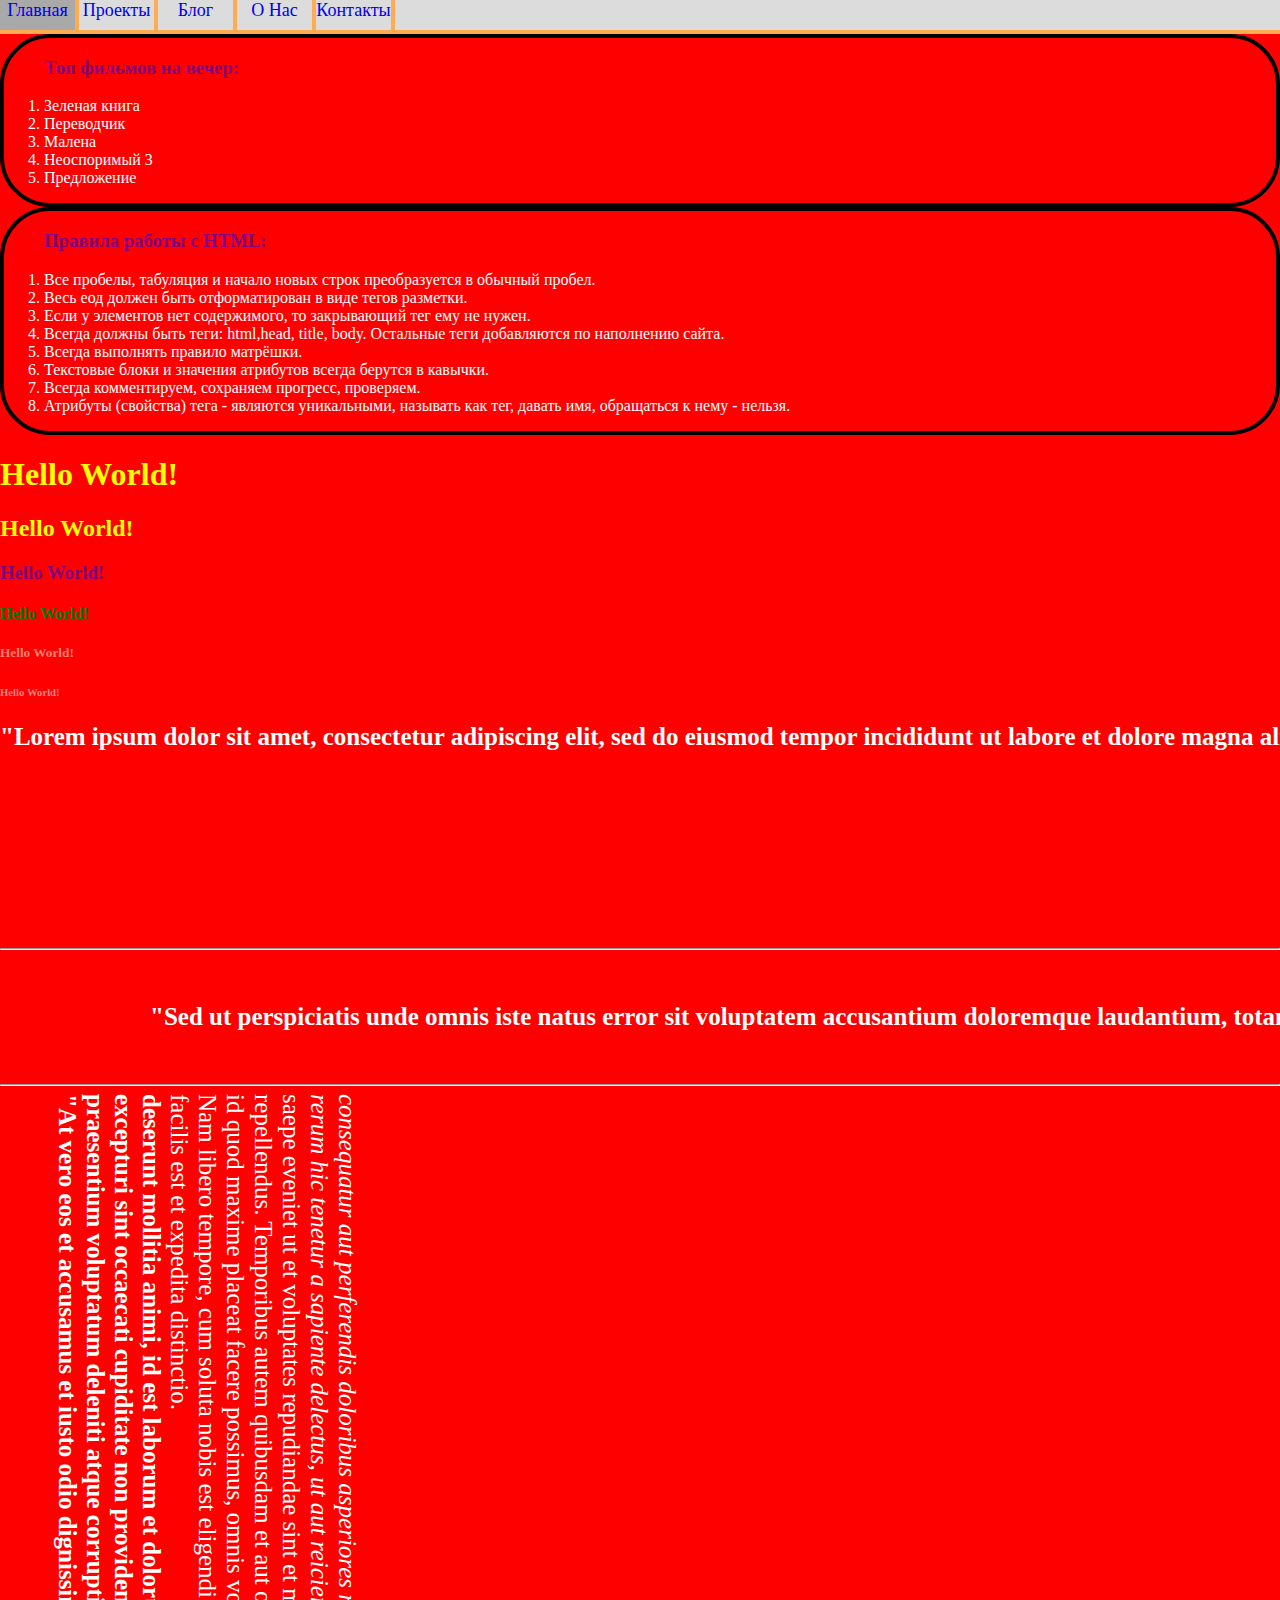
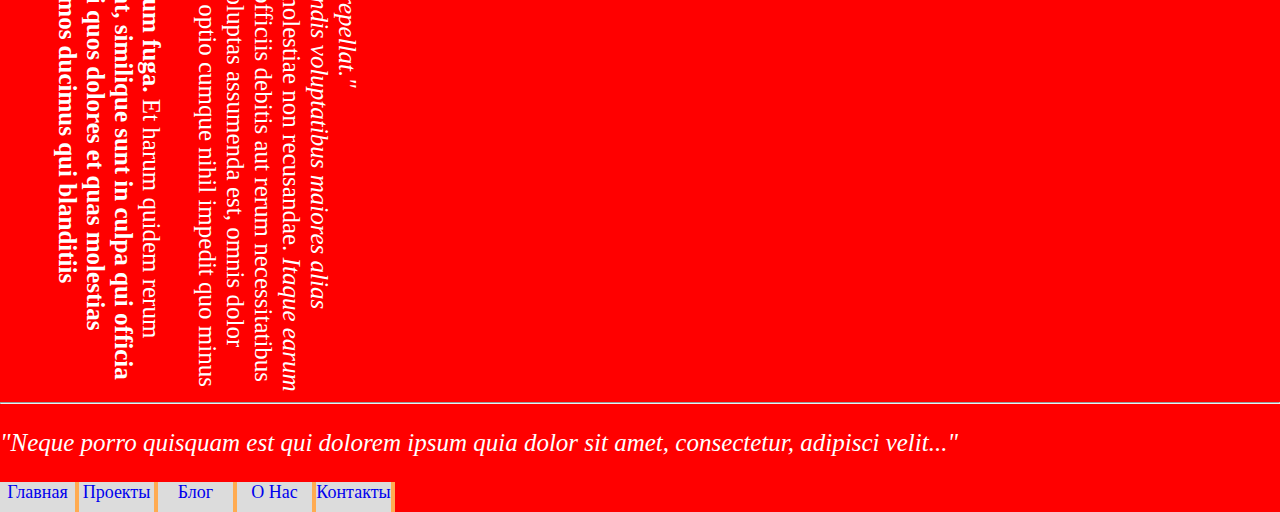
<file: index.html>
<!DOCTYPE html> <!-- Область видимости HTML кода -->
	<head>
		<link href='style.css' rel='stylesheet'>
		<meta charset='utf-8'>
		<title>Мой первый сайт</title>
		<style>
			h3{color:purple}
			div{margin: 25x 15px 0 10px; padding: auto;}
		</style>
	</head> <!-- Для настройки и подключения внешних файлов -->
	<header>
		<nav id='menu1'>
			<div> <!-- Контейнер для тегов -->
				<ul> <!-- Ненумерной список элементов -->
					<li><a href='index.html'>Главная</a></li> <!-- Перечень списка строка -->
					<li><a href='#'>Проекты</a></li> <!-- Перечень списка строка -->
					<li><a href='#'>Блог</a></li> <!-- Перечень списка строка -->
					<li><a href='#'>О Нас</a></li> <!-- Перечень списка строка -->
					<li><a href='#'>Контакты</a></li> <!-- Перечень списка строка -->
				</ul>
			</div>
		</nav>
	</header> <!-- Шапка сайта -->
	<body>
		<nav>
			<div style='border: 4px solid black; border-radius: 50px'> <!-- Контейнер для тегов -->
			<ol> <!-- Нумерной список элементов -->
				<h3>Топ фильмов на вечер:</h3>
				<li>Зеленая книга</li> <!-- Перечень списка строка -->
				<li>Переводчик</li> <!-- Перечень списка строка -->
				<li>Малена</li> <!-- Перечень списка строка -->
				<li>Неоспоримый 3</li> <!-- Перечень списка строка -->
				<li>Предложение</li> <!-- Перечень списка строка -->
			</ol>
			</div>
			<div style='border: 4px solid black; border-radius: 50px'> <!-- Контейнер для тегов -->
				<ol> <!-- Нумерной список элементов -->
					<h3>Правила работы с HTML:</h3>
					<li>Все пробелы, табуляция и начало новых строк преобразуется в обычный пробел.</li> <!-- Перечень списка строка -->
					<li>Весь еод должен быть отформатирован в виде тегов разметки.</li> <!-- Перечень списка строка -->
					<li>Если у элементов нет содержимого, то закрывающий тег ему не нужен.</li> <!-- Перечень списка строка -->
					<li>Всегда должны быть теги: html,head, title, body. Остальные теги добавляются по наполнению сайта.</li> <!-- Перечень списка строка -->
					<li>Всегда выполнять правило матрёшки.</li> <!-- Перечень списка строка -->
					<li>Текстовые блоки и значения атрибутов всегда берутся в кавычки.</li> <!-- Перечень списка строка -->
					<li>Всегда комментируем, сохраняем прогресс, проверяем.</li> <!-- Перечень списка строка -->
					<li>Атрибуты (свойства) тега - являются уникальными, называть как тег, давать имя, обращаться к нему - нельзя.</li> <!-- Перечень списка строка -->
				</ol>
			</div>
		</nav>
		<h1>Hello World!</h1>  <!-- Заголовок с размером -->
		<h2>Hello World!</h2>
		<h3>Hello World!</h3>
		<h4>Hello World!</h4>
		<h5>Hello World!</h5>
		<h6>Hello World!</h6>
		<p id='p1'> <!-- Параграф -->
			<!-- b это bold, жирный шрифт -->
			<!-- i это italic, курсив -->
			<!-- br то перенос на новую строку -->
			<!-- hr это горизонтальная линия раздела -->
			<b>"Lorem ipsum dolor sit amet, consectetur adipiscing elit, sed do eiusmod tempor incididunt ut labore et dolore magna aliqua.</b> Ut enim ad minim veniam, quis nostrud exercitation ullamco laboris nisi ut aliquip ex ea commodo consequat. Duis aute irure dolor in reprehenderit in voluptate velit esse cillum dolore eu fugiat nulla pariatur. <i>Excepteur sint occaecat cupidatat non proident, sunt in culpa qui officia deserunt mollit anim id est laborum."</i>
		</p><hr>
		<p id='p2'>
			<b>"Sed ut perspiciatis unde omnis iste natus error sit voluptatem accusantium doloremque laudantium, totam rem aperiam, eaque ipsa quae ab illo inventore veritatis et quasi architecto beatae vitae dicta sunt explicabo.</b> Nemo enim ipsam voluptatem quia voluptas sit aspernatur aut odit aut fugit, sed quia consequuntur magni dolores eos qui ratione voluptatem sequi nesciunt. Neque porro quisquam est, qui dolorem ipsum quia dolor sit amet, consectetur, adipisci velit, sed quia non numquam eius modi tempora incidunt ut labore et dolore magnam aliquam quaerat voluptatem. Ut enim ad minima veniam, quis nostrum exercitationem ullam corporis suscipit laboriosam, nisi ut aliquid ex ea commodi consequatur? <i>Quis autem vel eum iure reprehenderit qui in ea voluptate velit esse quam nihil molestiae consequatur, vel illum qui dolorem eum fugiat quo voluptas nulla pariatur?"</i>
		</p><hr>
		<p class='p3'>
			<b>"At vero eos et accusamus et iusto odio dignissimos ducimus qui blanditiis praesentium voluptatum deleniti atque corrupti quos dolores et quas molestias excepturi sint occaecati cupiditate non provident, similique sunt in culpa qui officia deserunt mollitia animi, id est laborum et dolorum fuga.</b> Et harum quidem rerum facilis est et expedita distinctio. <br>Nam libero tempore, cum soluta nobis est eligendi optio cumque nihil impedit quo minus id quod maxime placeat facere possimus, omnis voluptas assumenda est, omnis dolor repellendus. Temporibus autem quibusdam et aut officiis debitis aut rerum necessitatibus saepe eveniet ut et voluptates repudiandae sint et molestiae non recusandae. <i>Itaque earum rerum hic tenetur a sapiente delectus, ut aut reiciendis voluptatibus maiores alias consequatur aut perferendis doloribus asperiores repellat."</i>
		</p><hr>
		<p>
			<i>"Neque porro quisquam est qui dolorem ipsum quia dolor sit amet, consectetur, adipisci velit..."</i>
		</p>
	</body> <!-- Тело сайта, нужно для контента -->
	<footer>
		<nav id='menu1'>
			<div> <!-- Контейнер для тегов -->
				<ul> <!-- Ненумерной список элементов -->
					<li><a href='index.html'>Главная</a></li> <!-- Перечень списка строка -->
					<li><a href='#'>Проекты</a></li> <!-- Перечень списка строка -->
					<li><a href='#'>Блог</a></li> <!-- Перечень списка строка -->
					<li><a href='#'>О Нас</a></li> <!-- Перечень списка строка -->
					<li><a href='#'>Контакты</a></li> <!-- Перечень списка строка -->
				</ul>
			</div>
		</nav>
	</footer> <!-- Подвал сайта, доп информация + контакты -->
</html>
</file>
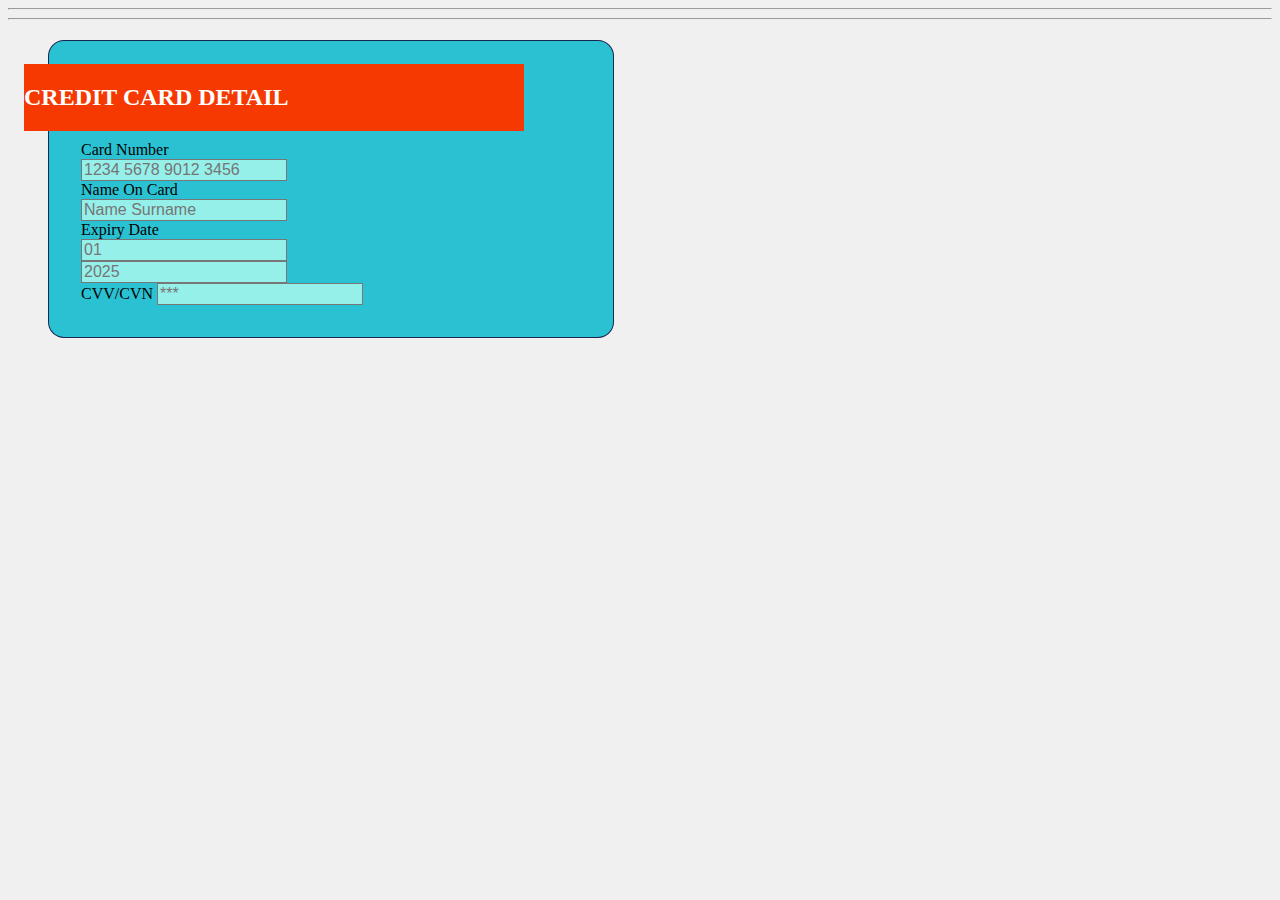
<file: 02_04_25/practic_form.html>
<!DOCTYPE html>
<html lang="ru">
<head>
	<meta charset="utf-8">
	<title>Create form</title>
	<link href="style_practic_form.css" rel="stylesheet">
	<!-- <style>
		ul {
			list-style: none;
			padding: 0;
			margin: 0;
		}
		form li + li {
			margin-top: 0.5em;
		}
		label {
			display: inline-block;
			width: 70px;
			text-align: right;
		}
		form {
			width: 500px;
			padding: 2em;
			padding-top: 100px;
			margin: 20px 40px;
			border: 1px solid rgba(23,4,56,0.829);
			border-radius: 1em;			
			background-color: #2AC2D2; 
		}
		textarea {vertical-align: top;}
		input, textarea {
			font: 1em sans-serif;
			width: 200px;
			border: 1px solid #777;
		}
		input:focus, textarea:focus {background-color: green; color: white;}
		#submitbtn {
			margin-left: auto;
			margin-right: auto;
			display: block;
		}
	</style> -->
</head>
<body>
	<!-- <form action ='search/' method='GET'>
		<h2>Окно поиска</h2><br>
		<input type="text"><br>
		<input type="button" value="click"><br>
		<input type="checkbox"><br>
		<input type="color"><br>
		<input type="datetime"><br>
		<input type="email"><br>
		<input type="file"><br>
		<input type="image"><br>
		<input type="month"><br>
		<input type="number"><br>
		<input type="password"><br>
		<input type="range"><br>
		<input type="reset"><br>
		<input type="search"><br>
		<input type="tel"><br>
		<input type="url"><br>
		<input type="week"><br>
		<input type="submit" value="search"><br>
	<form> -->
	<hr>
	<!-- <form action='search/' method='POST'>
		<h3>Форма отправки сообщения</h3>
		<ul>
			<li>
				<label for='uname'> Name: </label>
				<input type='text' id='uname' name='Username'>
			</li>
			<li>
				<label for='email'> Email: </label>
				<input type='email' id='email' name='UserEmail'>
			</li>
			<li>
				<label for='message'> Message: </label>
				<input type='textarea' id='message' name='UserMessage'>
			</li>
			<li>
				<input type='checkbox' id='check' name='UserCheck'>
				<label for='check'> После заполнения формы, необходимо подтвердить П.К. </label>
			</li>
			<li>
				<input type='submit' value='Send my message' id='submitbtn'>
			</li>
		</ul>
	</form> -->
	<hr>
	<form>
		<div class='h2absolut'><h2>CREDIT CARD DETAIL</h2>
		</div>
		<div class='number'>
			<label> Card Number </label><br>
			<input type='text' placeholder='1234 5678 9012 3456'>
		</div>
		<div class='name'>
			<label> Name On Card </label><br>
			<input type='text' placeholder='Name Surname'>
		</div>
		<div class='div3block'>
			<div>
				<label> Expiry Date </label><br>
				<input type='number' placeholder='01'>
			</div>
			<div>
				<input type='number' placeholder='2025'>
			</div>
			<div>
				<label>CVV/CVN</label>
				<input type='password' placeholder='***'>
			</div>
		</div>
	</form>
</body>
</file>
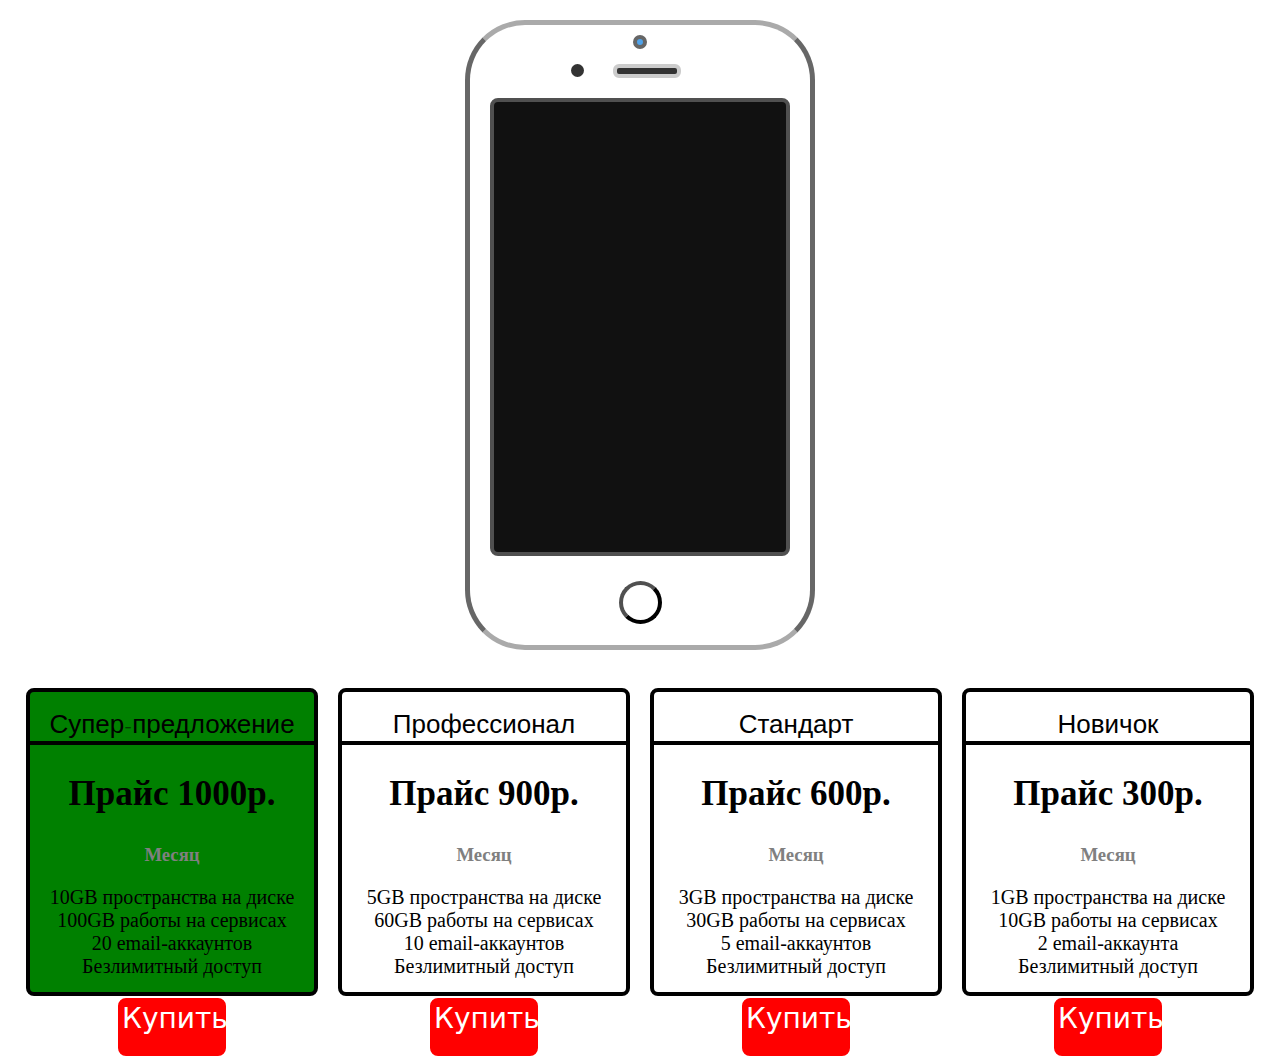
<file: 31_03_25/practic_mobile.html>
<!DOCTYPE html> <!-- Область видимости HTML кода -->
	<head>
		<link href='style_practic_mobile.css' rel='stylesheet'>
		<link rel="preconnect" href="https://fonts.googleapis.com">
		<link rel="preconnect" href="https://fonts.gstatic.com" crossorigin>
		<link href="https://fonts.googleapis.com/css2?family=Genos:ital,wght@0,100..900;1,100..900&display=swap" rel="stylesheet">
		<link rel="preconnect" href="https://fonts.googleapis.com">
		<link rel="preconnect" href="https://fonts.gstatic.com" crossorigin>
		<link href="https://fonts.googleapis.com/css2?family=Genos:ital,wght@0,100..900;1,100..900&family=Offside&display=swap" rel="stylesheet">
		<style>
		@import url('https://fonts.googleapis.com/css2?family=Genos:ital,wght@0,100..900;1,100..900&family=Offside&display=swap');
		</style>
		<meta charset='utf-8'>
		<title>Задание 1</title>
	</head> <!-- Для настройки и подключения внешних файлов -->
	<body>
		<div class='phone'>
			<div class='camera'></div>
			<div class='top'>
				<div class='circle'></div>
				<div class='dinamic'></div>
			</div>
			<div class='inner-block'></div>
			<div class='control'></div>
		</div>
		<div class='cardprod'>
			<div class='card green'>
				<h1>Супер-предложение</h1>
				<h2>Прайс 1000р.</h2>
				<h3>Месяц</h3>
				<p>
					10GB пространства на диске<br>
					100GB работы на сервисах<br>
					20 email-аккаунтов<br>
					Безлимитный доступ<br>
				</p>
				<div class='button-card'>
					Купить
				</div>
			</div>
			<div class='card'>
				<h1>Профессионал</h1>
				<h2>Прайс 900р.</h2>
				<h3>Месяц</h3>
				<p>
					5GB пространства на диске<br>
					60GB работы на сервисах<br>
					10 email-аккаунтов<br>
					Безлимитный доступ<br>
				</p>
				<div class='button-card'>
					Купить
				</div>
			</div>
			<div class='card'>
				<h1>Стандарт</h1>
				<h2>Прайс 600р.</h2>
				<h3>Месяц</h3>
				<p>
					3GB пространства на диске<br>
					30GB работы на сервисах<br>
					5 email-аккаунтов<br>
					Безлимитный доступ<br>
				</p>
				<div class='button-card'>
					Купить
				</div>
			</div>
			<div class='card'>
				<h1>Новичок</h1>
				<h2>Прайс 300р.</h2>
				<h3>Месяц</h3>
				<p>
					1GB пространства на диске<br>
					10GB работы на сервисах<br>
					2 email-аккаунта<br>
					Безлимитный доступ<br>
				</p>
				<div class='button-card'>
					Купить
				</div>
			</div>
		</div>
	</body> 
</html>
</file>
<file: style.css>
/* * { /* Глобальное обращение ко всем тегам */
/*	color: black;
	font-size: 14px;
} */

/* ОФОРМЛЕНИЕ МЕНЮ: */
header {
	background: #DCDCDC;
	border-bottom: 4px solid #FFAB51;
	margin: 0px;
	padding: 0px;
}

#menu1 {
	width: auto;
	display: block;
	margin: 0 auto 0px;
}

#menu1 ul {
	list-style: none; /* Убираем стили нумерованного списка */
	display: flex; /* Делаем элементы меню строчными (друг за другом в строку) */
	margin: 0px;
	padding: 0px;
	padding-left: 0;
}

#menu1 ul li {
	width: 75px;
	height: 30px;
	font-size: 18px;
	border-right: 4px solid #FFAB51;
	background: #DCDCDC;
	text-align: center; /* Горизонтальное положение: */
	vertical-align: middle; /* Вертикальное положение: */
	transition: 0.5s; /* Задержка подсветки наведенной ссылки: */
	margin: 0;
	display: inline-block;
}

#menu1 ul li a {
	text-decoration: none;
}

#menu1 ul li:hover {
	background: #A9A9A9;
}


body {
	background: red;
	color: white;
	margin: 0px;
	padding: 0px;
}

p {
	font-size: 25px;
}

h1,h2,h3 {
	color: yellow;
}

h4 {
	color: green;
}

h5 {
	color: rgb(250, 128, 114);
}

h6 {
	color: #f08080;
}

/* Свойства для абзацев: */
/* Обращение к id: */
#p1 {
	/* Нужен для отображения пробелов абзаца: */
	/* normal |
	nowrap (не учитывать пробелы и переносы) |
	pre (отображение с учетом всех переносов и пробелов) |
	pre-line (не учитывать пробелы, перенести текст на следующую строку) |
	pre-wrap (сохраняет все пробелы и переносы, но если строка не помещается то текст будет автоматически перенесен) */
	white-space: nowrap;
	/* Перенос слов внутри слов: | normal |
	break-all (обавляет перенос строк так, чтобы слово поместилось в заданную ширину) |
	keep-all (запрещает перенос слов) |  */
	word-break: break-all;
	width: 200px;
	height: 200px;
}

/* Обращение к id: */
#p2 {
	white-space: pre;
	writing-mode: horizontal-tb; /* Горизонтальное сверху вниз | vertical-rl (вертикальное сверху вниз справо налево) | vertical-lr (вертикальное сверху вниз слево направо) */
}

/* Обращение к классу: */
.p3 {
	white-space: pre-line;
	writing-mode: vertical-lr;
}
</file>
<file: 02_04_25/style_practic_form.css>
body {
	background-color: #F0F0F0;
}

.h2absolut {
	background-color: #F63801;
	color: white;
	width: 500px;
	position: absolute;
	left: 4em;
	top: 4em;
	margin-left: -40px;
	padding-top: -20;
}

.number label {
	display: inline-block;
	width: 170px;
	text-align: left;
}

.name label {
	display: inline-block;
	width: 170px;
	text-align: left;
}


form {
	width: 500px;
	padding: 2em;
	padding-top: 100px;
	margin: 20px 40px;
	border: 1px solid rgba(23,4,56,0.829);
	border-radius: 1em;			
	background-color: #2AC2D2; 
}

textarea {vertical-align: top;}

input, textarea {
	font: 1em sans-serif;
	width: 200px;
	border: 1px solid #777;
	background-color: #95F0EA;
}

input:focus, textarea:focus {background-color: green; color: white;}
		
#submitbtn {
	margin-left: auto;
	margin-right: auto;
	display: block;
}

.p {
  font-family: "Genos", sans-serif;
  font-weight: <weight>;
  font-style: normal;
}
</file>
<file: 31_03_25/style_practic_mobile.css>
.p {
  font-family: "Genos", sans-serif;
  font-weight: <weight>;
  font-style: normal;
}

.phone {
	width: 300px;
	height: 600px;
	background-color: #fff;
	border: 5px solid;
	border-color: #aaa #676767;
	border-radius: 60px;
	padding: 10px 20px;
	margin: 20px auto;
}

.camera {
	width: 6px;
	height: 6px;
	border-radius: 50%;
	border: 4px solid #666;
	background-color: #4fa3eb;
	margin: auto;
	margin-bottom: 15px;
}

.top {
	width: 110px;
	margin: 10px auto 20px 27%;
	overflow: hidden;
}

.circle {
	width: 13px;
	height: 13px;
	background-color: #333;
	border-radius: 50%;
	float: left;
}

.dinamic {
	width: 60px;
	height: 6px;
	border: 4px solid #ccc;
	border-radius: 6px;
	background-color: #333;
	float: right;
}

.inner-block {
	height: 75%;
	border: 4px solid #505050;
	border-radius: 8px;
	background-color: #111;
}

.control {
	width: 35px;
	height: 35px;
	border-radius: 50%;
	border: 4px outset #505050;
	margin: 25px auto 0;
}

.cardprod {
	display: flex;
	padding: 8px;
	width: auto;
	margin: auto;
}

.card {
	margin: 10px;
	text-align:center;
	border: 4px solid black;
	border-radius: 8px;
	box-shadow: 0px 5px 10px 2px rgba(34, 60, 80, 0.2)
	transition: 0.5s;
	width: 600px;
	height: 300px;
}

.card h1 {
	border-color: red;
	border-bottom: 4px solid;
	font-family: "Genos", sans-serif;
	font-weight: 300;
	font-style: normal;
	font-size: 26px;
}

.card h2 {font-size: 35px;}
.card h3 {color: grey;}
.card p {color: black;
	font-style: bold;
	font-size: 20px;}
	
.button-card {
	background-color: red;
	border: 4px solid red;
	border-radius: 8px;
	width: 100px;
	height: 50px;
	color: white;
	margin: auto;
	text-align: center;
	vertical-align: center;
	transition: 0.5s;
	font-family: 'Boldonse', system-ui;
	font-weight: 400;
	font-style: normal;
	font-size: 28px;
}

.card:hover {
	transform: scale(1.2);
}

.button-card:hover {
	background-color: green;
	color: black;
}

.green {
	background-color: green;
}
</file>
